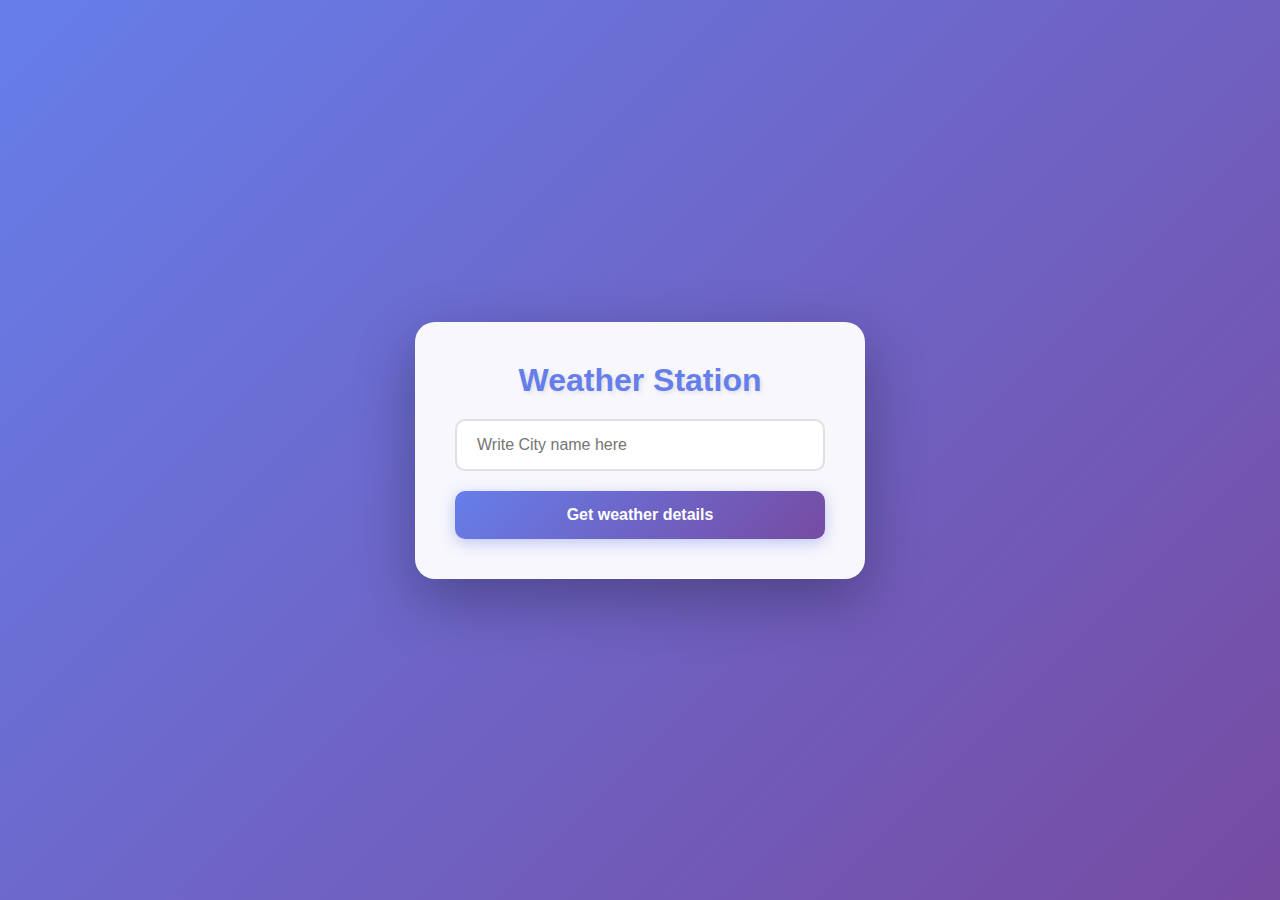
<file: index.html>
<!DOCTYPE html>
<html lang="en">
<head>
    <meta charset="UTF-8">
    <meta name="viewport" content="width=device-width, initial-scale=1.0">
    <title>Weather Checker</title>
    <link rel="stylesheet" href="./weather.css">
</head>
<body>
    <div class="weather-container">
    <h1>Weather Station</h1>
    <input type="text" placeholder="Write City name here" id="cityName">
    <button id="weather-btn">Get weather details</button>
    <div class="weather-data"></div>
    </div>
    <script src="./weather.js"></script>
</body>
</html>
</file>
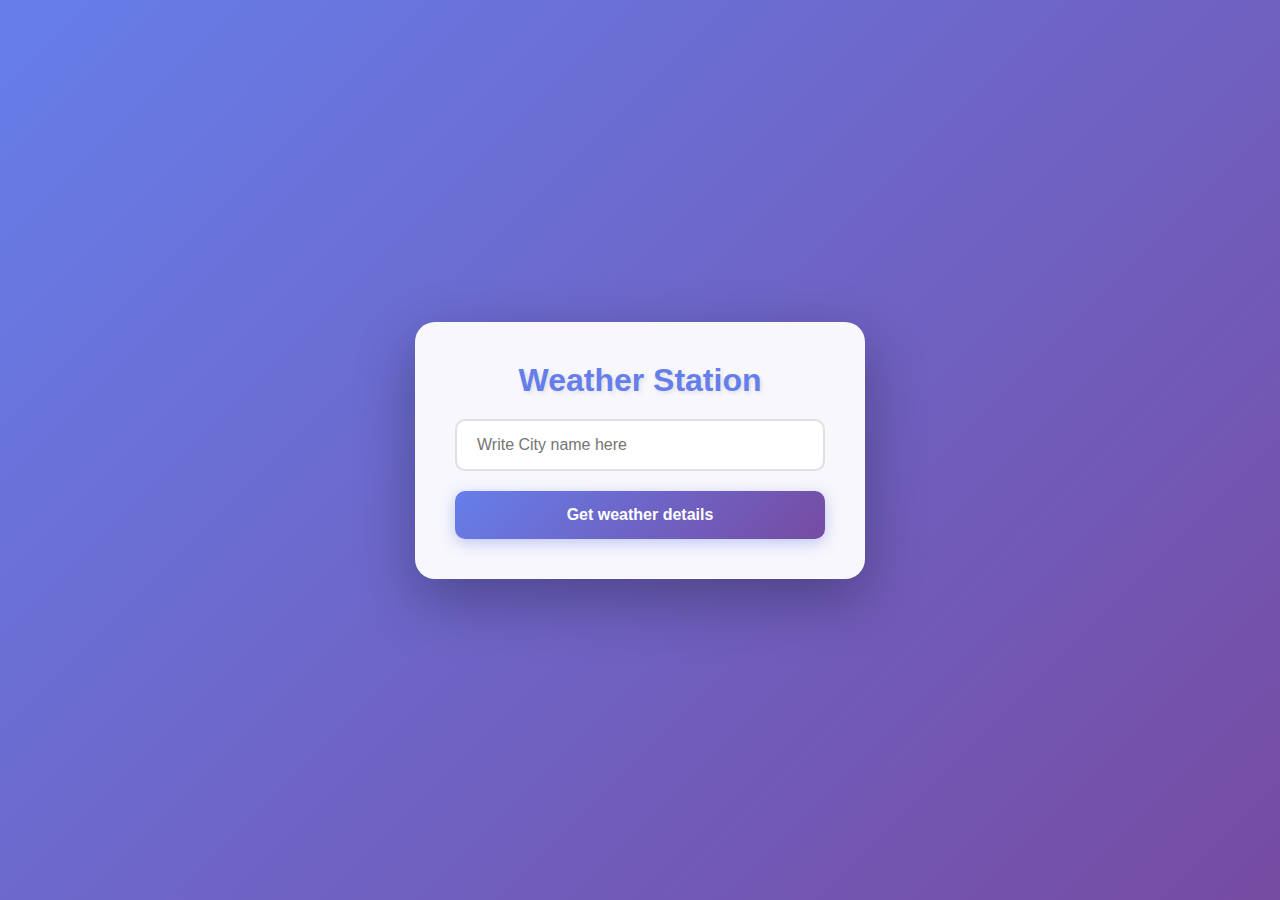
<file: weather.html>
<!DOCTYPE html>
<html lang="en">
<head>
    <meta charset="UTF-8">
    <meta name="viewport" content="width=device-width, initial-scale=1.0">
    <title>Weather Checker</title>
    <link rel="stylesheet" href="./weather.css">
</head>
<body>
    <div class="weather-container">
    <h1>Weather Station</h1>
    <input type="text" placeholder="Write City name here" id="cityName">
    <button id="weather-btn">Get weather details</button>
    <div class="weather-data"></div>
    </div>
    <script src="./weather.js"></script>
</body>
</html>
</file>
<file: weather.css>
* {
  margin: 0;
  padding: 0;
  box-sizing: border-box;
}

body {
  min-height: 100vh;
  background: linear-gradient(135deg, #667eea 0%, #764ba2 100%);
  display: grid;
  place-items: center;
  font-family: "Segoe UI", Tahoma, Geneva, Verdana, sans-serif;
  padding: 20px;
}

.weather-container {
  background: rgba(255, 255, 255, 0.95);
  border-radius: 20px;
  padding: 40px;
  box-shadow: 0 20px 60px rgba(0, 0, 0, 0.3);
  width: 100%;
  max-width: 450px;
  display: grid;
  gap: 20px;
  animation: slideDown 0.6s ease-out;
}

@keyframes slideDown {
  from {
    opacity: 0;
    transform: translateY(-50px);
  }
  to {
    opacity: 1;
    transform: translateY(0);
  }
}

h1 {
  color: #667eea;
  text-align: center;
  font-size: 2rem;
  text-shadow: 2px 2px 4px rgba(0, 0, 0, 0.1);
}

#cityName {
  padding: 15px 20px;
  border: 2px solid #e0e0e0;
  border-radius: 10px;
  font-size: 1rem;
  transition: all 0.3s ease;
  outline: none;
}

#cityName:focus {
  border-color: #667eea;
  box-shadow: 0 0 0 3px rgba(102, 126, 234, 0.1);
  animation: inputGlow 0.5s ease;
}

@keyframes inputGlow {
  0% {
    transform: scale(1);
  }
  50% {
    transform: scale(1.02);
  }
  100% {
    transform: scale(1);
  }
}

#weather-btn {
  padding: 15px 30px;
  background: linear-gradient(135deg, #667eea 0%, #764ba2 100%);
  color: white;
  border: none;
  border-radius: 10px;
  font-size: 1rem;
  font-weight: 600;
  cursor: pointer;
  transition: all 0.3s ease;
  box-shadow: 0 4px 15px rgba(102, 126, 234, 0.4);
}

#weather-btn:hover {
  transform: translateY(-2px);
  box-shadow: 0 6px 20px rgba(102, 126, 234, 0.6);
}

#weather-btn:active {
  transform: translateY(0);
}

.weather-data {
  min-height: 150px;
  background: linear-gradient(135deg, #f5f7fa 0%, #c3cfe2 100%);
  border-radius: 15px;
  padding: 25px;
  display: grid;
  gap: 12px;
  align-content: start;
  animation: cardFadeIn 0.5s ease;
}

@keyframes cardFadeIn {
  from {
    opacity: 0;
  }
  to {
    opacity: 1;
  }
}

.weather-data:empty {
  display: none;
}

.weather-data h2 {
  color: #2d3748;
  font-size: 1.5rem;
  border-bottom: 2px solid #667eea;
  padding-bottom: 10px;
  animation: slideRight 0.5s ease;
}

@keyframes slideRight {
  from {
    opacity: 0;
    transform: translateX(-20px);
  }
  to {
    opacity: 1;
    transform: translateX(0);
  }
}

.weather-data p {
  color: #4a5568;
  font-size: 1rem;
  padding: 8px 0;
  animation: fadeIn 0.6s ease;
}

@keyframes fadeIn {
  from {
    opacity: 0;
  }
  to {
    opacity: 1;
  }
}

.weather-data p:first-of-type {
  animation-delay: 0.1s;
}

.weather-data p:nth-of-type(2) {
  animation-delay: 0.2s;
}

.weather-data p:nth-of-type(3) {
  animation-delay: 0.3s;
}

/* Responsive Design */
@media (max-width: 480px) {
  .weather-container {
    padding: 25px;
  }

  h1 {
    font-size: 1.5rem;
  }

  #cityName,
  #weather-btn {
    font-size: 0.9rem;
  }
}
</file>
